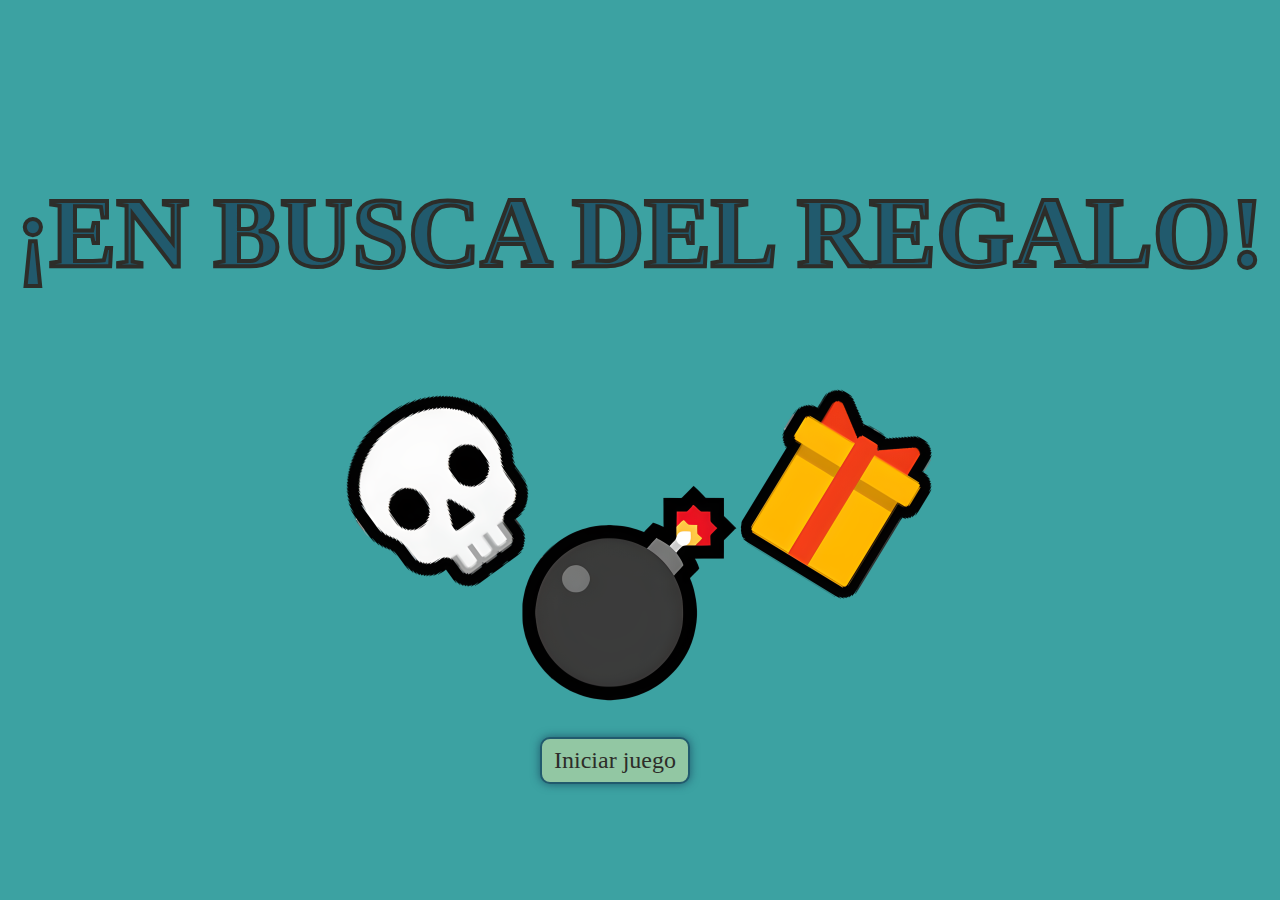
<file: index.html>
<!DOCTYPE html>
<html lang="en">
<head>
    <meta charset="UTF-8">
    <meta http-equiv="X-UA-Compatible" content="IE=edge">
    <meta name="viewport" content="width=device-width, initial-scale=1.0">
    <link rel="stylesheet" href="styles.css">
    <title>RICRIV-START-GAME</title>
</head>
<body>
    <main>
        <div class="container-portrait-game">
            <h1>¡EN BUSCA DEL REGALO!</h1>
            <figure>
                <img src="./gamePortada.png" alt="game-img">
            </figure>
            <button class="btn-start-game"><a href="game.html">Iniciar juego</a></button>
        </div>
    </main>
</body>
</html>
</file>
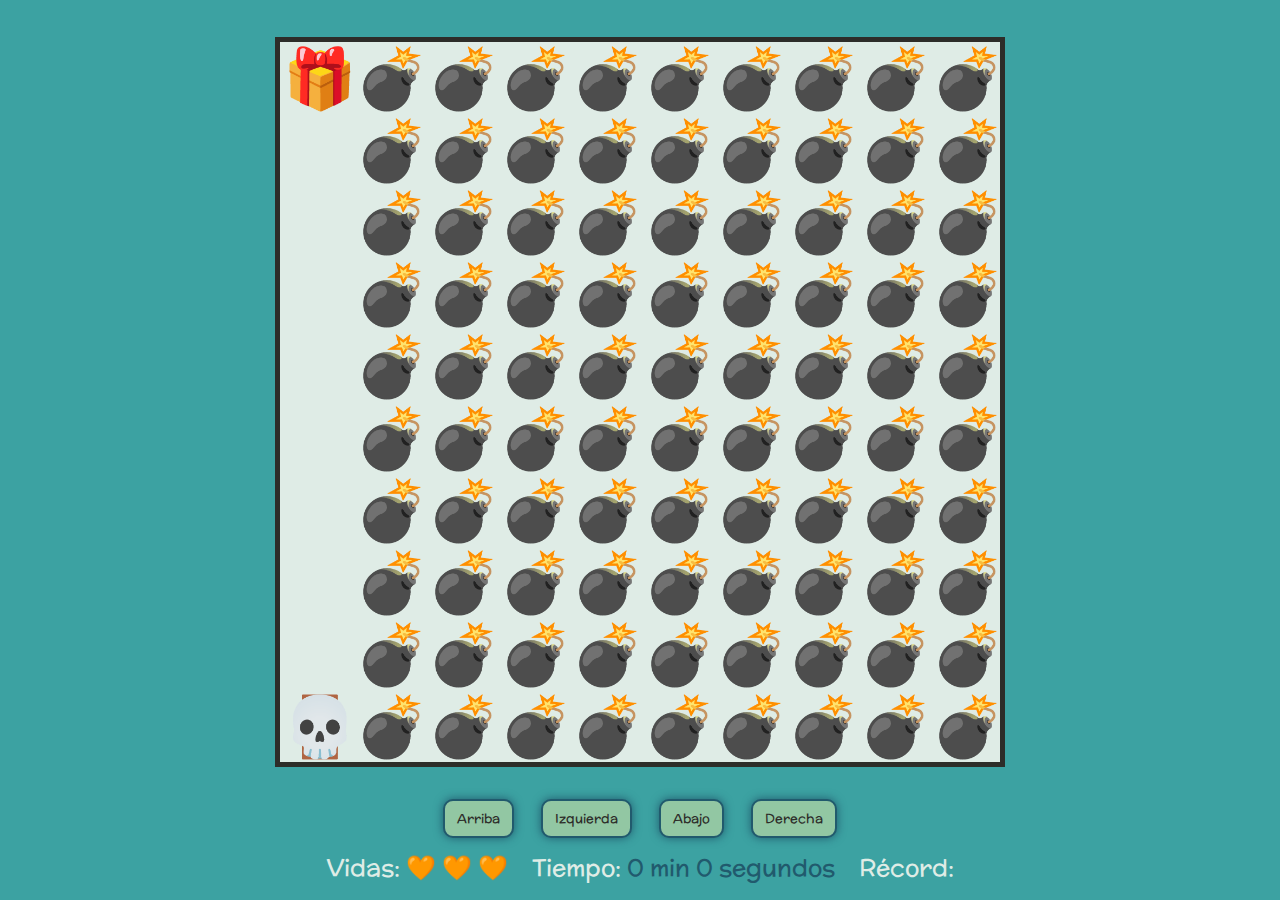
<file: game.html>
<!DOCTYPE html>
<html lang="en">
<head>
    <meta charset="UTF-8">
    <meta http-equiv="X-UA-Compatible" content="IE=edge">
    <meta name="viewport" content="width=device-width, initial-scale=1.0">
    <link rel="preconnect" href="https://fonts.googleapis.com">
    <link rel="preconnect" href="https://fonts.gstatic.com" crossorigin>
    <link href="https://fonts.googleapis.com/css2?family=McLaren&display=swap" rel="stylesheet">
    <link rel="stylesheet" href="styles.css">
    <title>RICRIV-GAME</title>
</head>
<body>
    <main>
        <div class="container-game">
            <canvas id="game"></canvas>
            <div class="btn-directions" id="btnDirections">
                <button id="btnUp">Arriba</button>
                <button id="btnLeft">Izquierda</button>
                <button id="btnDown">Abajo</button>
                <button id="btnRight">Derecha</button>
            </div>
            <div class="description-game" >
                <p>Vidas: <span id="lives"></span></p>
                <p>Tiempo: <span id="timePlay"></span></p>
                <p>Récord: <span id="timeRecord"></span></p>
            </div>
            <div class="btn-new-game hidden" id="btnNewGame">
                <button id="btnReload"><a href="index.html">Empezar de nuevo</a></button>
            </div>
            <div class="btn-selection-continue hidden" id="btnSelection">
                <button id="btnYes">Sí</button>
                <button id="btnNo">No</button>
            </div>
        </div>
    </main>
    <script src="mapa.js"></script>
    <script src="game.js"></script>
</body>
</html>
</file>
<file: styles.css>
*{
    box-sizing: border-box;
}
body{
    font-size: 62.5%;
    margin: 0;
    padding: 0;
    background-color: #3ca2a2;
    font-family: 'McLaren', cursive;
}
main{
    display: grid;
    place-content: center;
}
/*PORTADA JUEGO*/
.container-portrait-game{
    height: 100vh;
    width: 100vw;
    display: flex;
    flex-direction: column;
    justify-content: center;
    align-items: center;
}
.container-portrait-game h1{
    font-size: 100px;
    color: #215a6d;
    -webkit-text-stroke: 4px #2d2d29;
    text-align: center;
}
.btn-start-game{
    font-size: 24px;
    margin: 8px 0;
    margin-right: 50px;
}
.btn-start-game a{
    text-decoration: none;
    color: #2d2d29;
}
figure{
    margin: 0;
    text-align: center;
}
/*JUEGO*/
.container-game{
    display: flex;
    flex-direction: column;
    justify-content: center;
    align-items: center;
    height: 100vh;
}
canvas{
    background-color: #dfece6;
    margin: 20px;
    border: 5px solid #2d2d29;
}
button{
    margin: 12px;
    padding: 8px 12px;
    background-color: #92c7a3;
    cursor: pointer;
    border-radius: 10px;
    border: 2px solid #215a6d;
    box-shadow: 0 0 10px #215a6d;
    font-family: 'McLaren', cursive;
    color: #2d2d29;
}
p{
    color: #dfece6;
    font-size: 1.5rem;
}
span{
    color: #215a6d;
}
.description-game{
    display: flex;
}
.description-game p{
    margin: 0 12px;
}
#btnReload a{
    text-decoration: none;
    color: #2d2d29;
}
.hidden{
    display: none;
}
.btn-reload-game{
    font-size: 24px;
    margin: 8px 0;
}
@media (max-width:1100px){
    .container-portrait-game h1{
        font-size: 80px;
    }
}
@media (max-width:920px){
    .description-game{
        flex-direction: column;
    }
}
@media (max-width:500px){
    .btn-directions button:first-child{
        display: block;
        margin: 0 auto;
    }
}
@media (max-width:800px){
    figure img{
        width: 60%;
    }
    .container-portrait-game h1{
        font-size: 50px;
        -webkit-text-stroke: 1px #2d2d29;
    }
    .btn-start-game{
        margin-right: 0;
    }
}
@media (max-width:400px){
    .container-portrait-game h1{
        font-size: 30px;
    }
    .description-game p{
        font-size: 18px;
    }
    button{
        font-size: 10px;
    }
}
/*.color1 { #2d2d29 };
.color2 { #215a6d };
.color3 { #3ca2a2 };
.color4 { #92c7a3 };
.color5 { #dfece6 };*/
</file>
